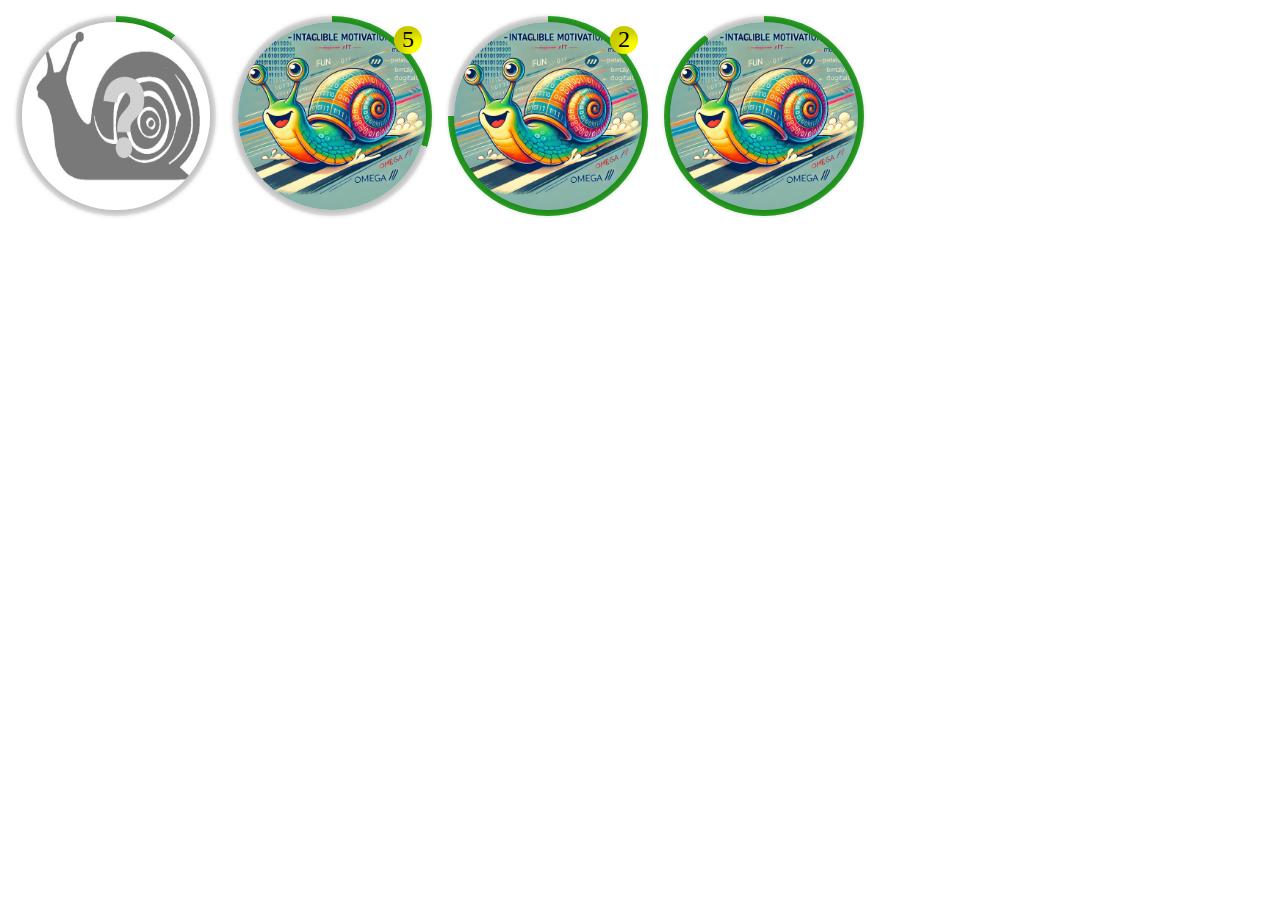
<file: index.html>
<html>
    <head>
        <meta charset="UTF-8">
        <meta name="viewport" content="width=device-width, initial-scale=1.0">
        <link rel="stylesheet" href="style.css">
    </head>
    <body>
        <div class="achievements">
            <div class='progress-circle' style='--progress: 10%;'>
            <img src="НеизвестнаяУлитка.jpg">
            </div>
            <div class="progress-circle" style="--progress: 30%;">
                <img src="Улитка3.png" alt="">
                <div class="count">5</div>
            </div>
            <div class="progress-circle" style="--progress: 75%;">
                <img src="Улитка3.png" alt="">
                <span class="count">2</span>
            </div>
            <div class="progress-circle" style="--progress: 90%;">
                <img src="Улитка3.png" alt="">
            </div>
        </div>
        <script src="script.js"></script>
    </body>
</html>
</file>
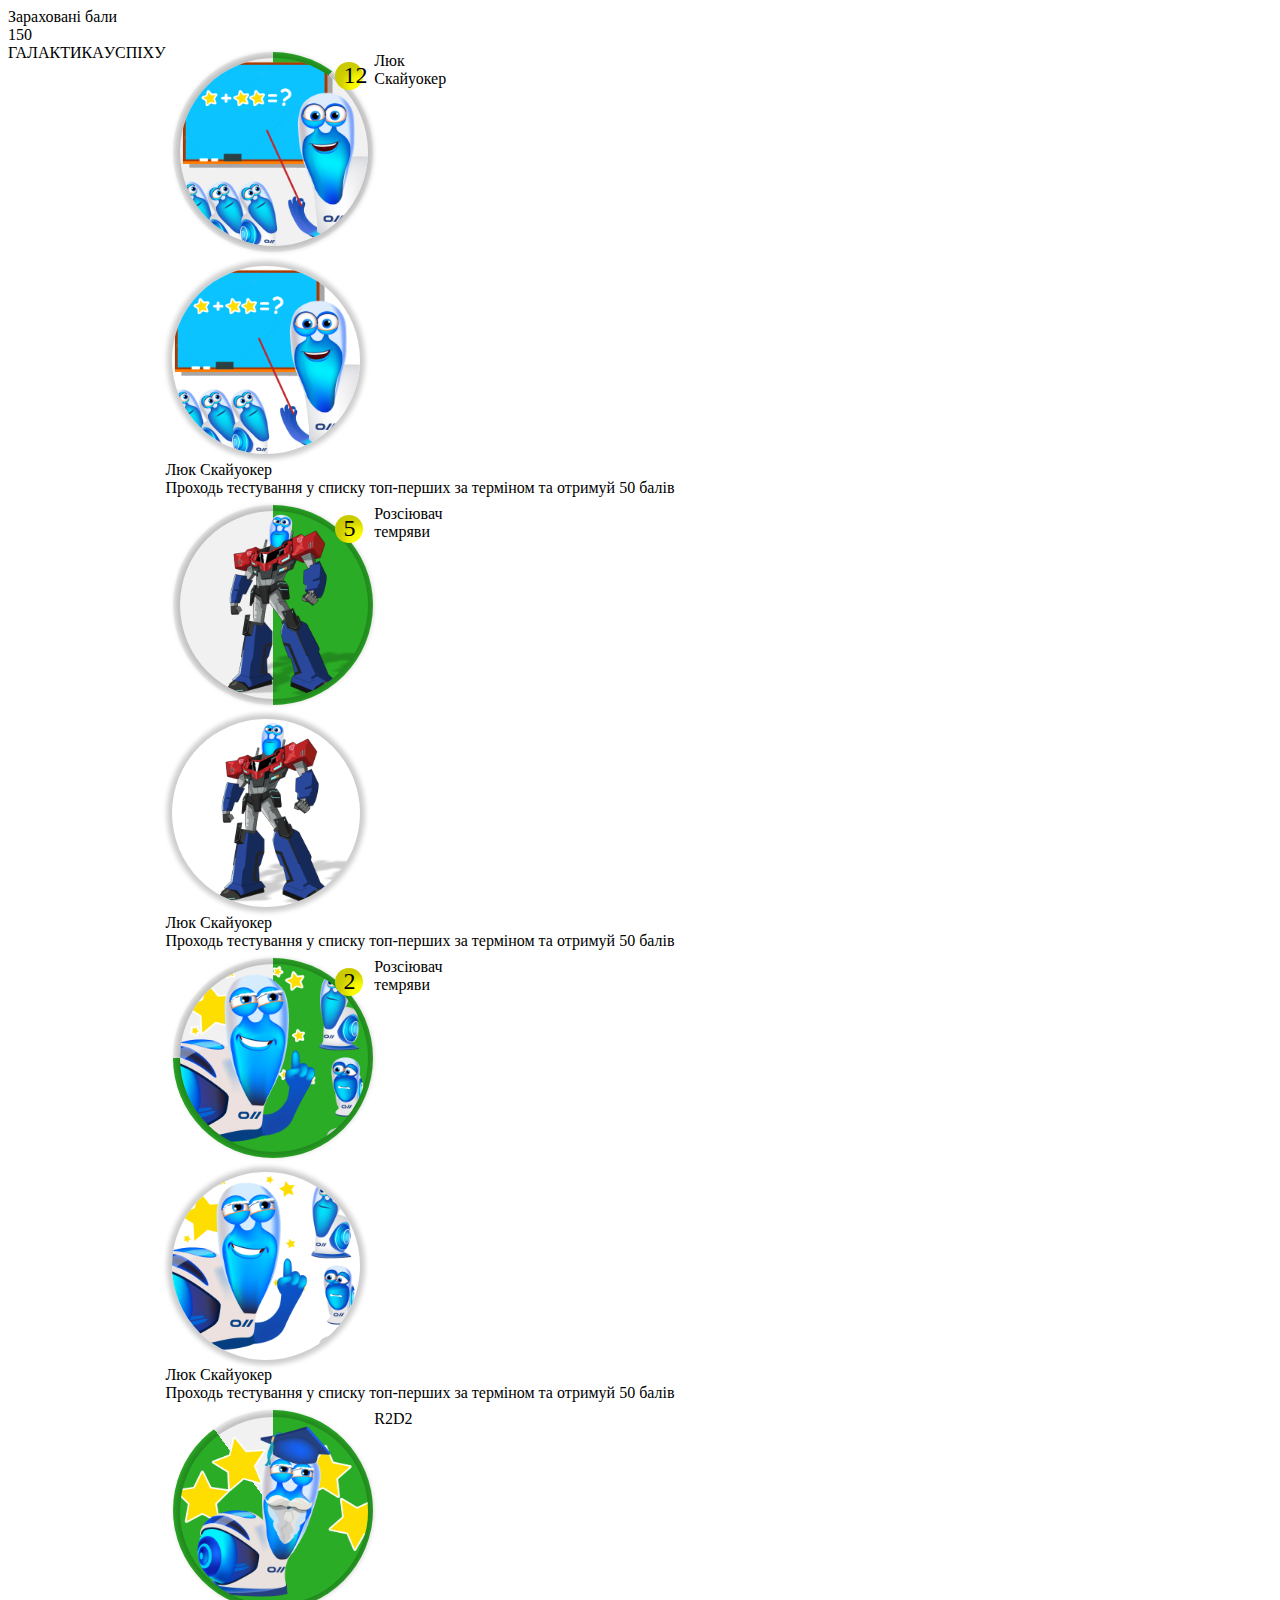
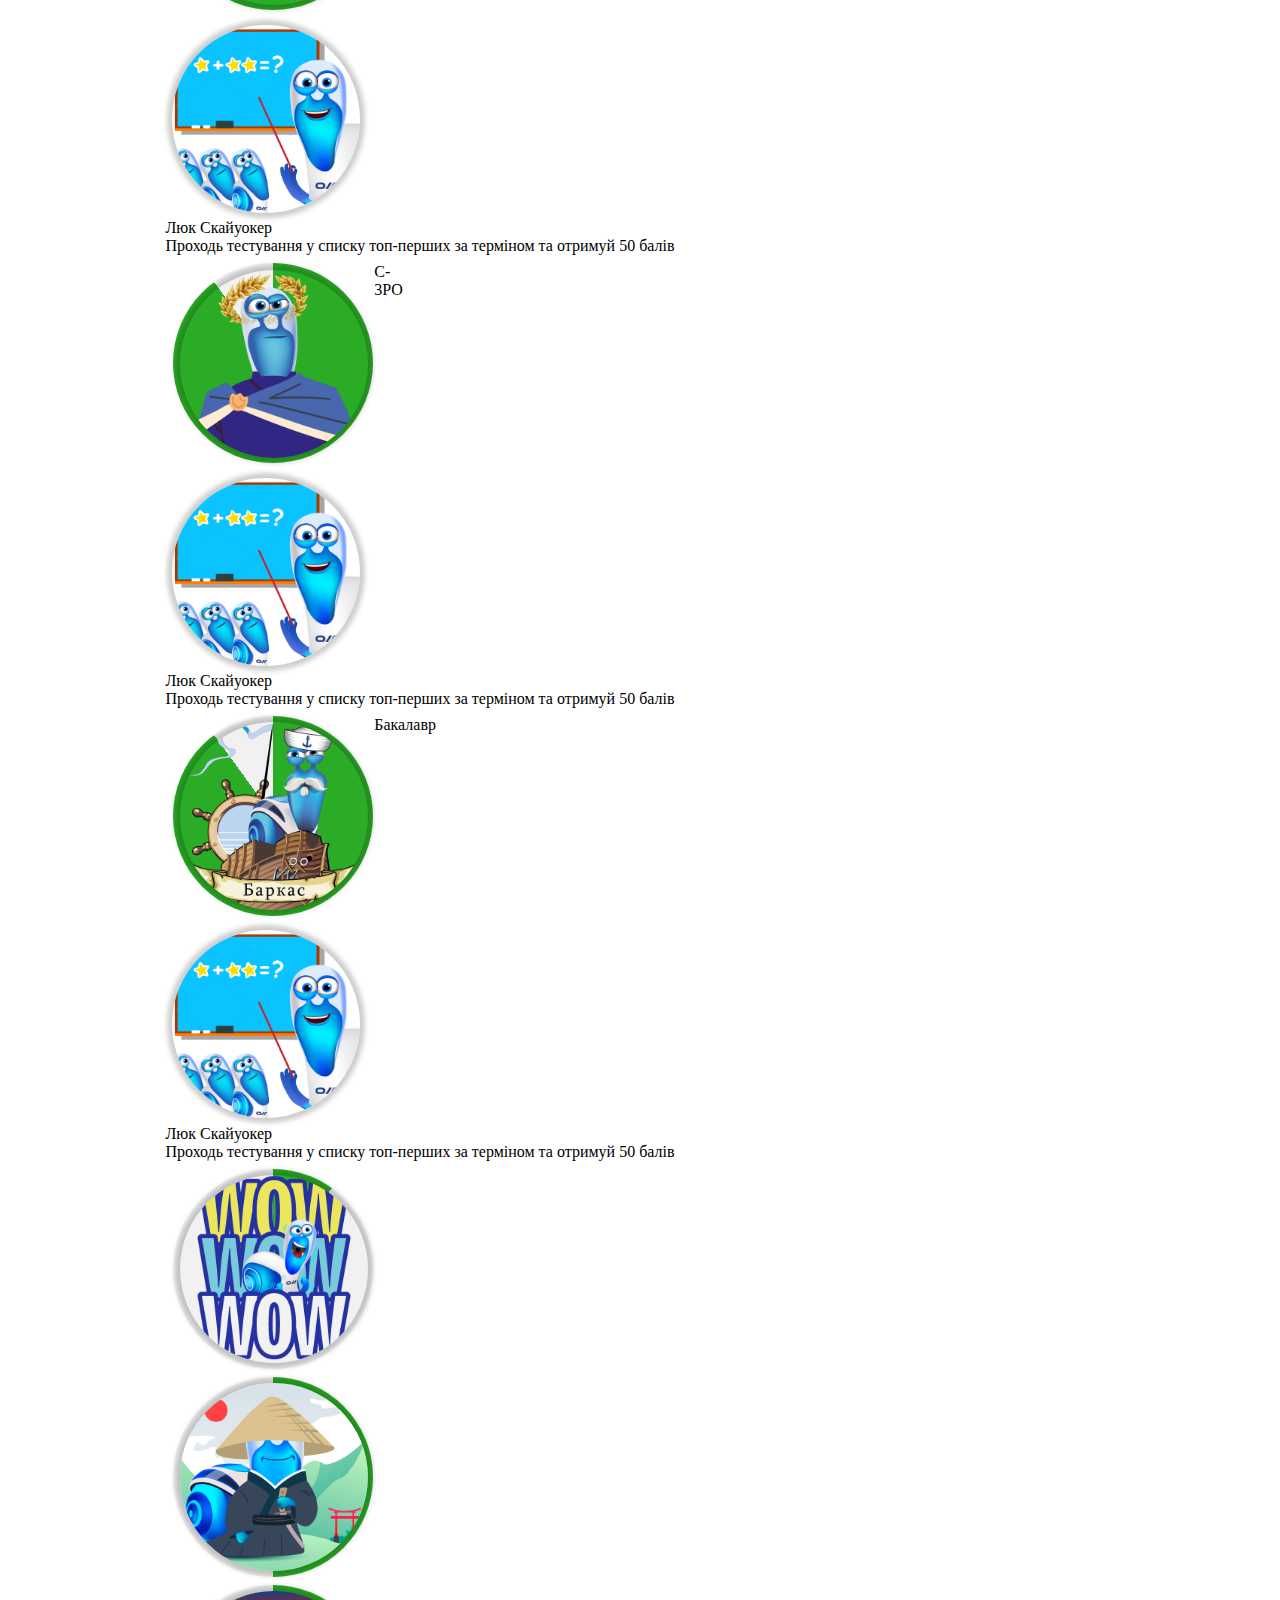
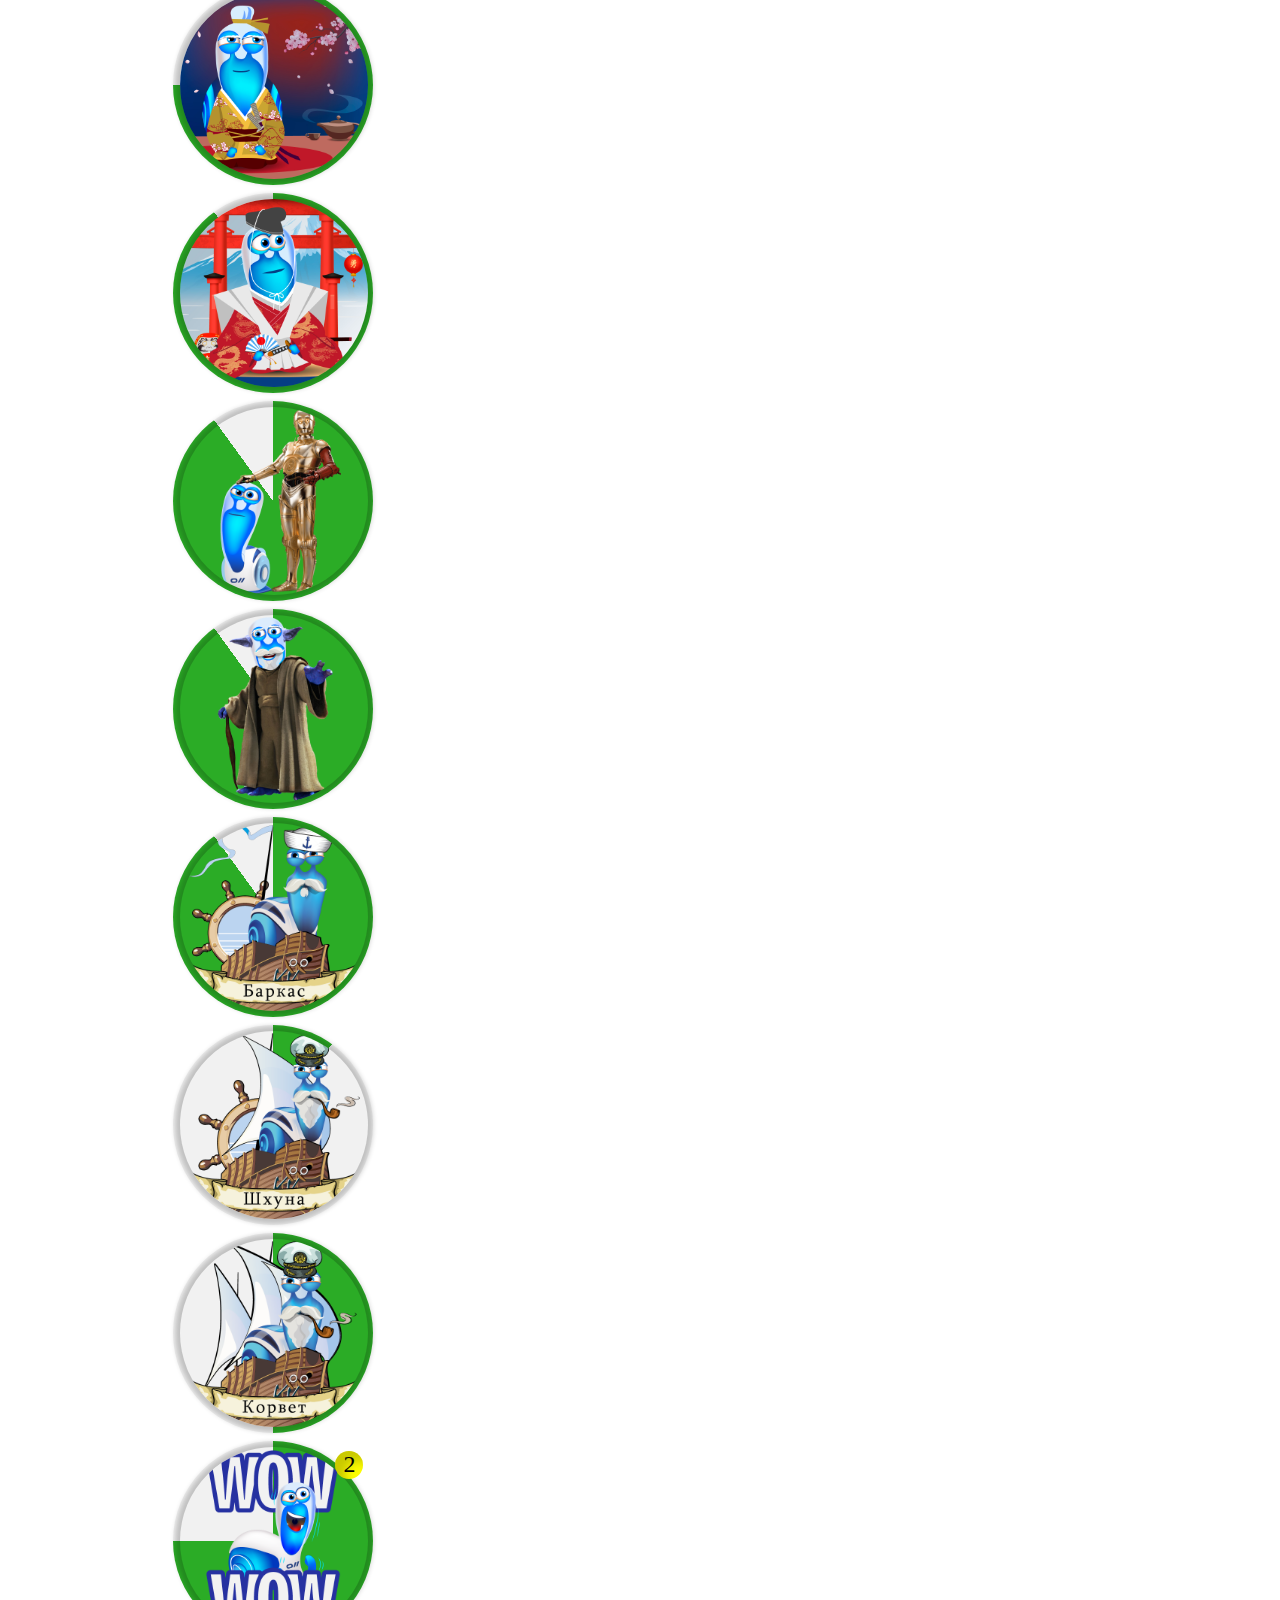
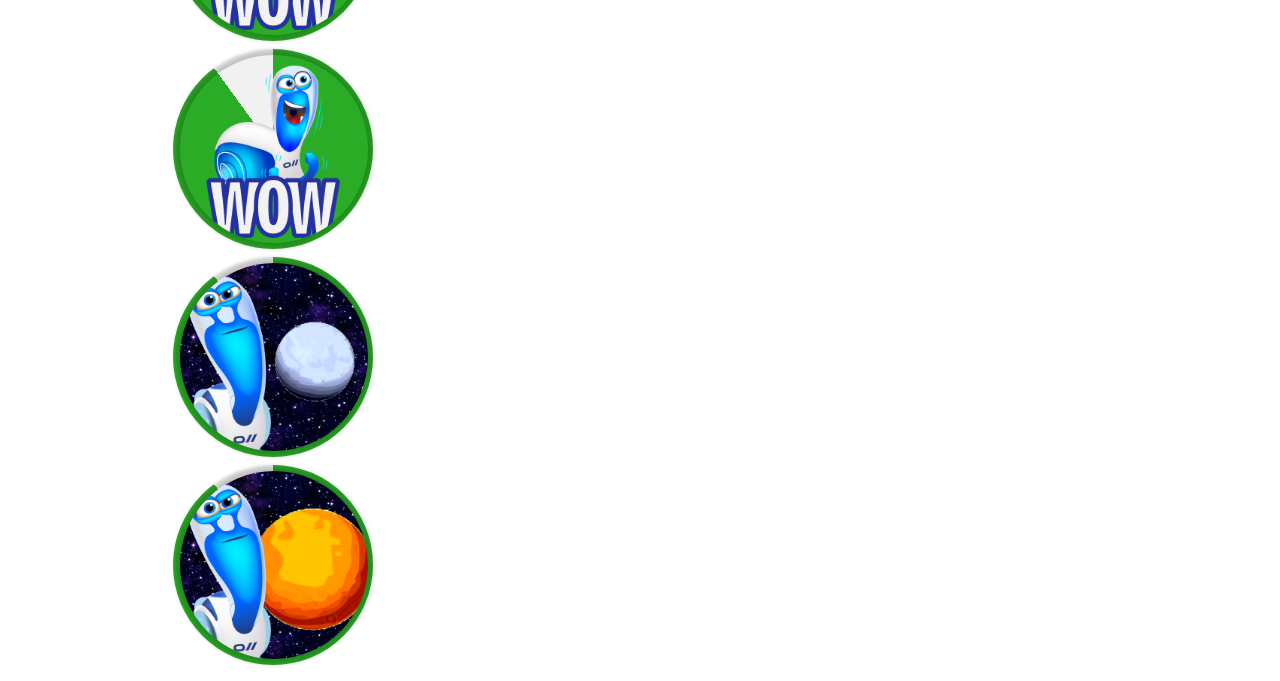
<file: КвадратныеНоминации.html>
<html>
    <head>
        <meta charset="UTF-8">
        <meta name="viewport" content="width=device-width, initial-scale=1.0">
        <link rel="stylesheet" href="style.css">
    </head>
    <body>
        
        <div class="scores-header">
            <div class="scores-title">Зараховані бали</div>
            <div class="scores-amount">150</div>
        </div>
            
        <div class="achievements">
            <div class = "achievements-header1">ГАЛАКТИКА</div>
            <div class = "achievements-header2">УСПІХУ</div>
            <div class="achievements-border">
                <div class="progress">
                    <div class="progress-circle" style="--progress: 10%;">
                        <img src="Улитки/ачивки_20_Зоряний Вчитель.png">
                        <div class="count">12</div>
                        <div class="name-achieve">Люк Скайуокер</div>
                    </div>
                    <div class="help-tip">
                        <img src="Улитки/ачивки_20_Зоряний Вчитель.png">
                        <div class = "help-tip-text">
                            <div class="help-tip-header">Люк Скайуокер</div>
                            <div class="help-tip-goal">Проходь тестування у списку топ-перших за терміном та отримуй 50 балів</div>
                        </div>
                    </div>
                </div>
                <div class="progress">
                    <div class="progress-circle" style="--progress: 50%;">
                        <img src="Улитки/ачивки_19_Оптімус Прайм.png" alt="">
                        <span class="count">5</span>
                        <div class="name-achieve">Розсіювач темряви</div>
                    </div>
                    <div class="help-tip">
                        <img src="Улитки/ачивки_19_Оптімус Прайм.png" alt="">
                        <div class="help-tip-header">Люк Скайуокер</div>
                        <div class="help-tip-goal">Проходь тестування у списку топ-перших за терміном та отримуй 50 балів</div>
                    </div>
                </div>
                <div class="progress">
                    <div class="progress-circle" style="--progress: 75%;">
                        <img src="Улитки/ачивки_21_Зоряний ментор.png" alt="">
                        <span class="count">2</span>
                        <div class="name-achieve">Розсіювач темряви</div>
                    </div>
                    <div class="help-tip">
                        <img src="Улитки/ачивки_21_Зоряний ментор.png" alt="">
                        <div class="help-tip-header">Люк Скайуокер</div>
                        <div class="help-tip-goal">Проходь тестування у списку топ-перших за терміном та отримуй 50 балів</div>
                    </div>
                </div>
                <div class="progress">
                    <div class="progress-circle" style="--progress: 90%;">
                        <img src="Улитки/ачивки_22_Зоряний Професор.png" alt="">
                        <div class="name-achieve">R2D2</div>
                    </div>  
                    <div class="help-tip">
                        <img src="Улитки/ачивки_20_Зоряний Вчитель.png">
                        <div class = "help-tip-text">
                            <div class="help-tip-header">Люк Скайуокер</div>
                            <div class="help-tip-goal">Проходь тестування у списку топ-перших за терміном та отримуй 50 балів</div>
                        </div>
                    </div> 
                </div>
                <div class="progress">
                    <div class="progress-circle" style="--progress: 90%;">
                        <img src="Улитки/ачивки_23_Лорд-командувач.png" alt="">
                        <div class="name-achieve">C-3PO</div>
                    </div>  
                    <div class="help-tip">
                        <img src="Улитки/ачивки_20_Зоряний Вчитель.png">
                        <div class = "help-tip-text">
                            <div class="help-tip-header">Люк Скайуокер</div>
                            <div class="help-tip-goal">Проходь тестування у списку топ-перших за терміном та отримуй 50 балів</div>
                        </div>
                    </div> 
                </div>
                <div class="progress">
                    <div class="progress-circle" style="--progress: 90%;">
                        <img src="Улитки/ачивки_24_Баркас.png" alt="">
                        <div class="name-achieve">Бакалавр</div>
                    </div>   
                    <div class="help-tip">
                        <img src="Улитки/ачивки_20_Зоряний Вчитель.png">
                        <div class = "help-tip-text">
                            <div class="help-tip-header">Люк Скайуокер</div>
                            <div class="help-tip-goal">Проходь тестування у списку топ-перших за терміном та отримуй 50 балів</div>
                        </div>
                    </div>
                </div>
                <div class="progress">
                    <div class="progress-circle" style="--progress: 10%;">
                        <img src="Улитки/ачивки_35_WOW-WOW-WOW.png">
                    </div>
                </div>
                <div class="progress">
                    <div class="progress-circle" style="--progress: 50%;">
                        <img src="Улитки/ачивки_36_Самурай.jpg">
                    </div>
                </div>
                <div class="progress">
                    <div class="progress-circle" style="--progress: 75%;">
                        <img src="Улитки/ачивки_37_Даймьо.jpg">
                    </div>
                </div>
                <div class="progress">
                    <div class="progress-circle" style="--progress: 90%;">
                        <img src="Улитки/ачивки_38_Хатамото.jpg">
                    </div>   
                </div>
                <div class="progress">
                    <div class="progress-circle" style="--progress: 90%;">
                        <img src="Улитки/ачивки_45_С-3PO.png">
                    </div>   
                </div>
                <div class="progress">
                    <div class="progress-circle" style="--progress: 90%;">
                        <img src="Улитки/ачивки_47_Мастер Йода.png">
                    </div>   
                </div>
                
                <div class="progress">
                    <div class="progress-circle" style="--progress: 90%;">
                        <img src="Улитки/ачивки_24_Баркас.png" alt="">
                    </div>   
                </div><div class="progress">
                    <div class="progress-circle" style="--progress: 10%;">
                        <img src="Улитки/ачивки_25_Шхуна.png">
                    </div>
                </div>
                <div class="progress">
                    <div class="progress-circle" style="--progress: 50%;">
                        <img src="Улитки/ачивки_26_Корвет.png"">
                    </div>
                </div>
                <div class="progress">
                    <div class="progress-circle" style="--progress: 75%;">
                        <img src="Улитки/ачивки_34_WOW-WOW.png" alt="">
                        <span class="count">2</span>
                    </div>
                </div>
                <div class="progress">
                    <div class="progress-circle" style="--progress: 90%;">
                        <img src="Улитки/ачивки_33_WOW.png" alt="">
                    </div>   
                </div>
                <div class="progress">
                    <div class="progress-circle" style="--progress: 90%;">
                        <img src="Улитки/ачивки_30_Сіріус.png" alt="">
                    </div>   
                </div>
                <div class="progress">
                    <div class="progress-circle" style="--progress: 90%;">
                        <img src="Улитки/ачивки_31_Бетельгейзе.png" alt="">
                    </div>   
                </div>
            </div>
        </div>
        <script src="script.js"></script>
    </body>
</html>
</file>
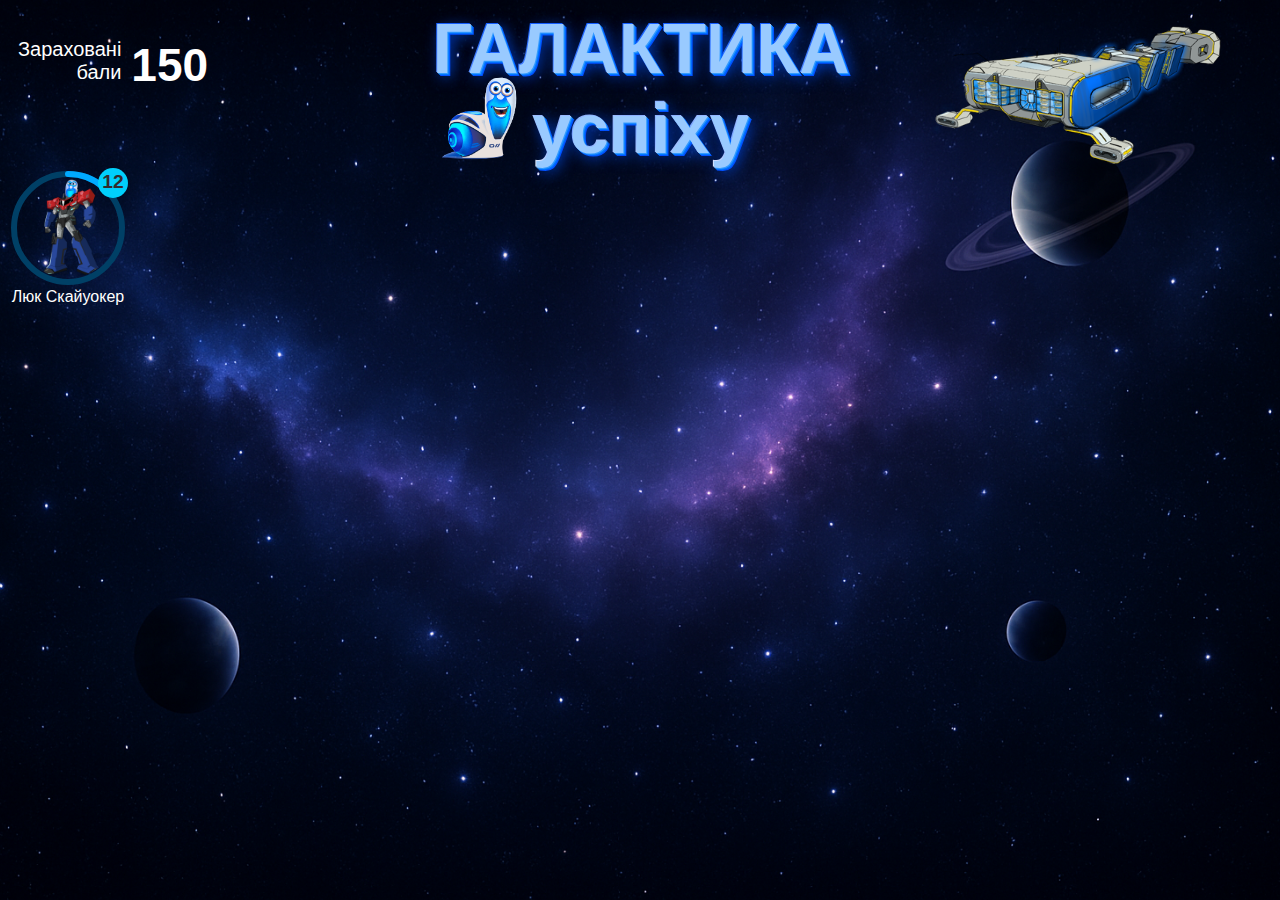
<file: КруглыеНоминации.html>
<html>
    <head>
        <meta charset='UTF-8'>
        <meta name='viewport' content='width=device-width, initial-scale=1.0'>
        <link rel='stylesheet' href='style2.css'>
    </head>
    <body>
      <div class='scores-header'>
        <div class='scores-title'>Зараховані бали</div>
        <div class='scores-amount'>150</div>
      </div>
      <div class='achievements-header'>
        <div>
            <img src='Исходники/ГУ_улитка-заголовок_2.png'>
            ГАЛАКТИКА
        </div>
        <div>успіху</div>
      </div>
      <div class='achievements-header-ship'>
          <img src='Исходники/ГУ_косм-корабль.png'>
      </div>
      <div class='achievements-border'>
        <div class='progress'>
          <svg class='svg-little' viewBox='0 0 120 120'>
            <circle class='circle-bg'/>
            <circle class='circle-fg' stroke-dasharray='339.292' stroke-dashoffset='300'/>
          </svg>
          <img src='Улитки/ачивки_19_Оптімус Прайм.png'/>
          <div class='count'>12</div>
          <div class='name-achieve'>Люк Скайуокер</div>
          <div class='help-tip'>
            <svg class='svg-big' viewBox='0 0 240 240'>
              <circle class='circle-bg'/>
              <circle class='circle-fg' stroke-dasharray='753.6' stroke-dashoffset='500'/>
            </svg>
            <img src='Улитки/ачивки_19_Оптімус Прайм.png'/>
            <div class='count'>12</div>
            <div class = 'help-tip-text'>
              <div class='help-tip-header'>Люк Скайуокер</div>
              <div class='help-tip-goal'>Проходь тестування у списку топ-перших за терміном та отримуй 50 балів</div>
              <div class='help-tip-result'>1 з 10</div>
            </div>
          </div>
        </div>
      </div>
  </body>
</html>
</file>
<file: style.css>
img {
  display: inline-block;
  border-radius: 50%;
  margin: .4em;
  width: 188px;
  height: 188px;
  position: relative;
  box-shadow: 0px 0px 5px 5px rgba(0, 0, 0, 0.2);
}

.achievements{
  display: flex;
}

.count{
  background-color: rgba(252, 252, 0, 1);
  display: flex;
  width: 20px;
  height: 20px;
  padding-left: 8px;
  padding-bottom: 8px;
  margin-top: 10px;
  margin-right: 10px;
  border-radius: 50%;
  font-size: 1.5em;
  box-shadow: inset 10px 10px 10px rgba(0, 0, 0, 0.2);
  text-align: center;
  position: absolute;
  right: 0;
}


.progress-circle {
  display: flex;
  
  width: 200px;
  height: 200px;
  border-radius: 50%;
  margin: .5em;
  background: conic-gradient(rgb(43, 172, 38) var(--progress), rgb(241, 241, 241) 0);
  
  position: relative;
}

.progress-circle::after {
  --inner-circle-size: calc(200px - 10px);
  --inner-circle-gap: calc(10px / 2);

  content: '';
  width: calc(200px - 10px);
  height: calc(200px - 10px);
  
  border-radius: 50%;
  position: absolute;
  left: calc(10px / 2);
  top: calc(10px / 2);
  /*box-shadow: inset 0 0 0 rgba(0, 0, 0, 0.5);*/
}
</file>
<file: style2.css>
body {
    background-image: url('Фон/ТестовыйФон.png');
    background-repeat: no-repeat;
    background-size: cover;
    background-position: center;

    font-family: 'Trebuchet MS', sans-serif;
}

.scores-header{
    display: flex;
    position: absolute;
    width: 170px;
    margin: 30px 10px;
    font-size: 20px;
    text-align: right;
    vertical-align: text-top;

    color: #ffffff;
}

.scores-header .scores-amount{
    font-size: 46px;
    font-weight: 600;
    text-align: center;
    margin-left: 10px;
}



.achievements-header{
    display: block;
    position: relative;
    font-size: 70px;
    font-weight: 900;

    background: linear-gradient(to top, #ffffff, #0051ff);
    background-clip: text;
    -webkit-text-fill-color: transparent;
    text-shadow:
        1px 1px 0 #99caff,
        2px 2px 0 #339aff,
        3px 3px 0 #0077ff,
        4px 4px 0 #0051ff,
        5px 5px 15px rgba(0, 81, 255, 0.8);
    text-align: center;

    justify-content: center;
    
}

.achievements-header img{
    position: absolute;
    width: 120px;
    height: 120px;

    margin-top: 50px;

    margin-left: -10px;

}

.achievements-header-ship{
    display: flex;
    position: absolute;
    right: 50;
    top: 20;

}

.achievements-header-ship img{
    width: 300px;
    height: 150px;


}

.achievements-border{
    display: grid;
    grid-template-columns: repeat(auto-fill, 120px);
    gap: 30px 30px;
}
 
.progress{
    display: block;
    position: relative;
}

.progress .svg-little {
    
    width: 120px;
    height: 120px;
    border-radius: 50%;

}
.progress .circle-bg, .circle-fg{
    cx: 60;
    cy: 60;
    r: 54;
    fill: none;
    stroke-width: 6;
    transform: rotate(-90deg);
    transform-origin: center;
}

.progress .circle-bg{
    stroke: #004066;
}

.progress .circle-fg{
    stroke: #00aaff;
    stroke-linecap: round;
    transition: stroke-dashoffset 0.5s ease-in-out;
    transform: rotate(-90 60 60);
}
.progress img {
    display: flex;
    justify-content: center;
    align-items: center;
    position: relative;
    margin: 10px 10px;
    width: 100px;
    height: 100px;
    border-radius: 50%;
    margin-top: -110px;
}


.progress .help-tip .svg-big {
    
  width: 240px;
  height: 240px;
  
  justify-content: center;
  align-items: center;
  position: relative;
  vertical-align: middle;
}

.progress .help-tip .circle-bg, .progress .help-tip .circle-fg{
  cx: 120;
  cy: 120;
  r: 108;
  fill: none;
  stroke-width: 6;
  transform: rotate(-90deg);
  transform-origin: center;
}

.progress .help-tip .circle-bg{
  stroke: #004066;
  stroke-width: 12;
}

.progress .help-tip .circle-fg{
  stroke: #00aaff;
  stroke-linecap: round;
  transition: stroke-dashoffset 0.5s ease-in-out;
  transform: rotate(-90 60 60);
  
}
.progress .help-tip img {
  display: flex;
    justify-content: center;
    align-items: center;
    position: relative;
    margin: 15px 10px;
    width: 210px;
    height: 210px;
    border-radius: 50%;
    margin-left: -225px;
    background-color: #051030;
}

.progress .help-tip .count{
  display: inline-block;
  font-family: 'Segoe UI', Tahoma, Geneva, Verdana, sans-serif;
  background-color: rgba(0, 207, 251, 1);
  line-height: 45px;
  width: 5%;
  color: rgb(51, 43, 43);
  height: 20%;
  border-radius: 50%;
  font-size: 1.5em;
  vertical-align: middle;
  font-weight: 700;
  text-align: center;
  position: absolute;
  left: 18%;
  top: 2%;
}

.progress .help-tip {
    display: flex;
    
    position: fixed;
    width: 1000px;
    height: 250px;
    visibility: hidden;
    border: #d8d0d0;
    background-color: rgba(255, 255, 255, 0.9);
    opacity: 0;
    border-radius: 15px;
    left: 0;
    top: 30vh;
  }
  
  .progress .help-tip-text {
    display: block;
    color: #3b3b3b;
    box-shadow: none;
    
  }
  
  .progress .help-tip-text .help-tip-header, 
  .progress .help-tip-text .help-tip-result {
    font-size: 30px;
    font-weight: 600;
    color: #1d3ceb;
    margin: 20px 20px;
    
  }
  
  .progress .help-tip-text .help-tip-goal {
    font-size: 20px;
    font-weight: 400;
    margin: 20px 20px;
  }
  .progress .help-tip-text .help-tip-result {
    font-size: 20px;
    font-weight: 400;
    
  }
  
  .progress:hover .help-tip {
    visibility: visible;
    opacity: 1;
    
    border-style: solid;
    z-index: 1000;
  }
  
  .progress .name-achieve{
    color: #ffffff;
    text-align: center;
  }
.progress .count{
    display: inline-block;
    font-family: 'Segoe UI', Tahoma, Geneva, Verdana, sans-serif;
    background-color: rgba(0, 207, 251, 1);
    line-height: 27px;
    width: 25%;
    color: rgb(51, 43, 43);
    height: 22%;
    border-radius: 50%;
    font-size: 1.2em;
    vertical-align: middle;
    font-weight: 700;
    text-align: center;
    position: absolute;
    right: 0;
    top: 0;
  }
</file>
